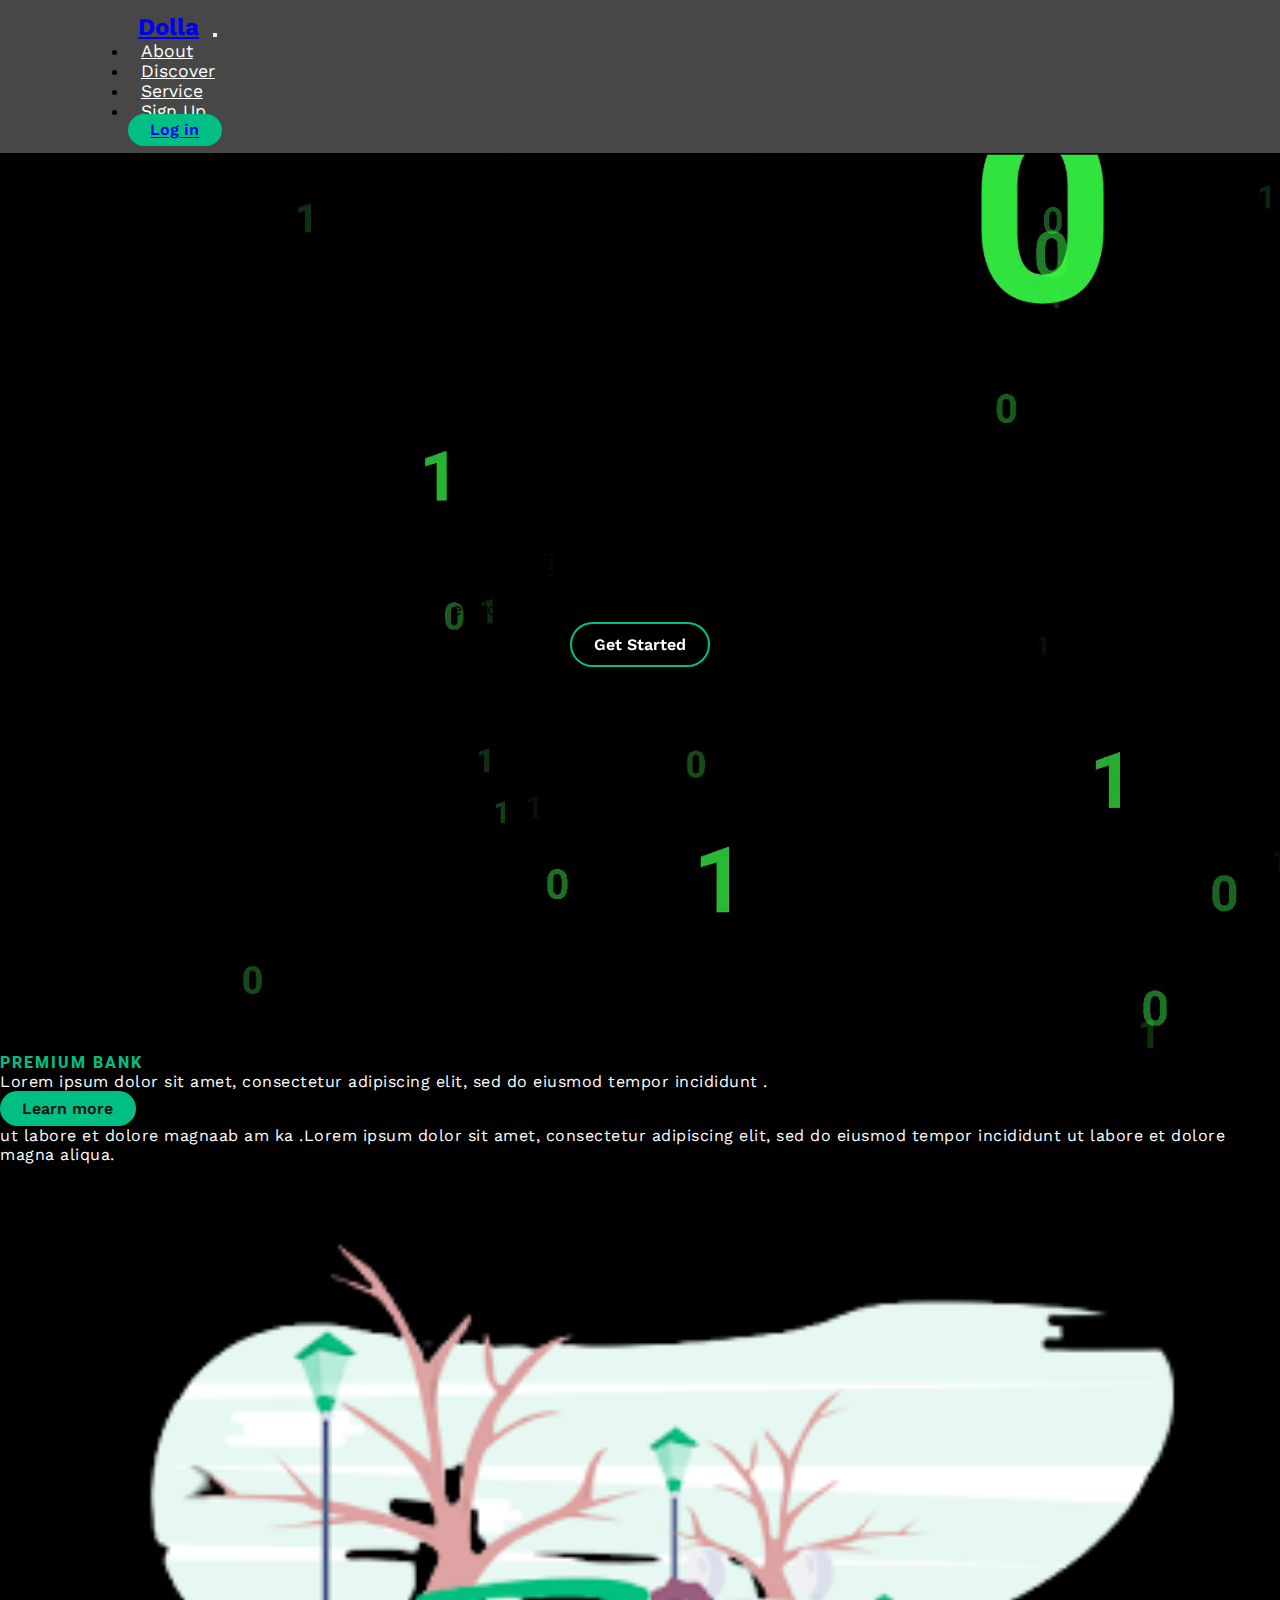
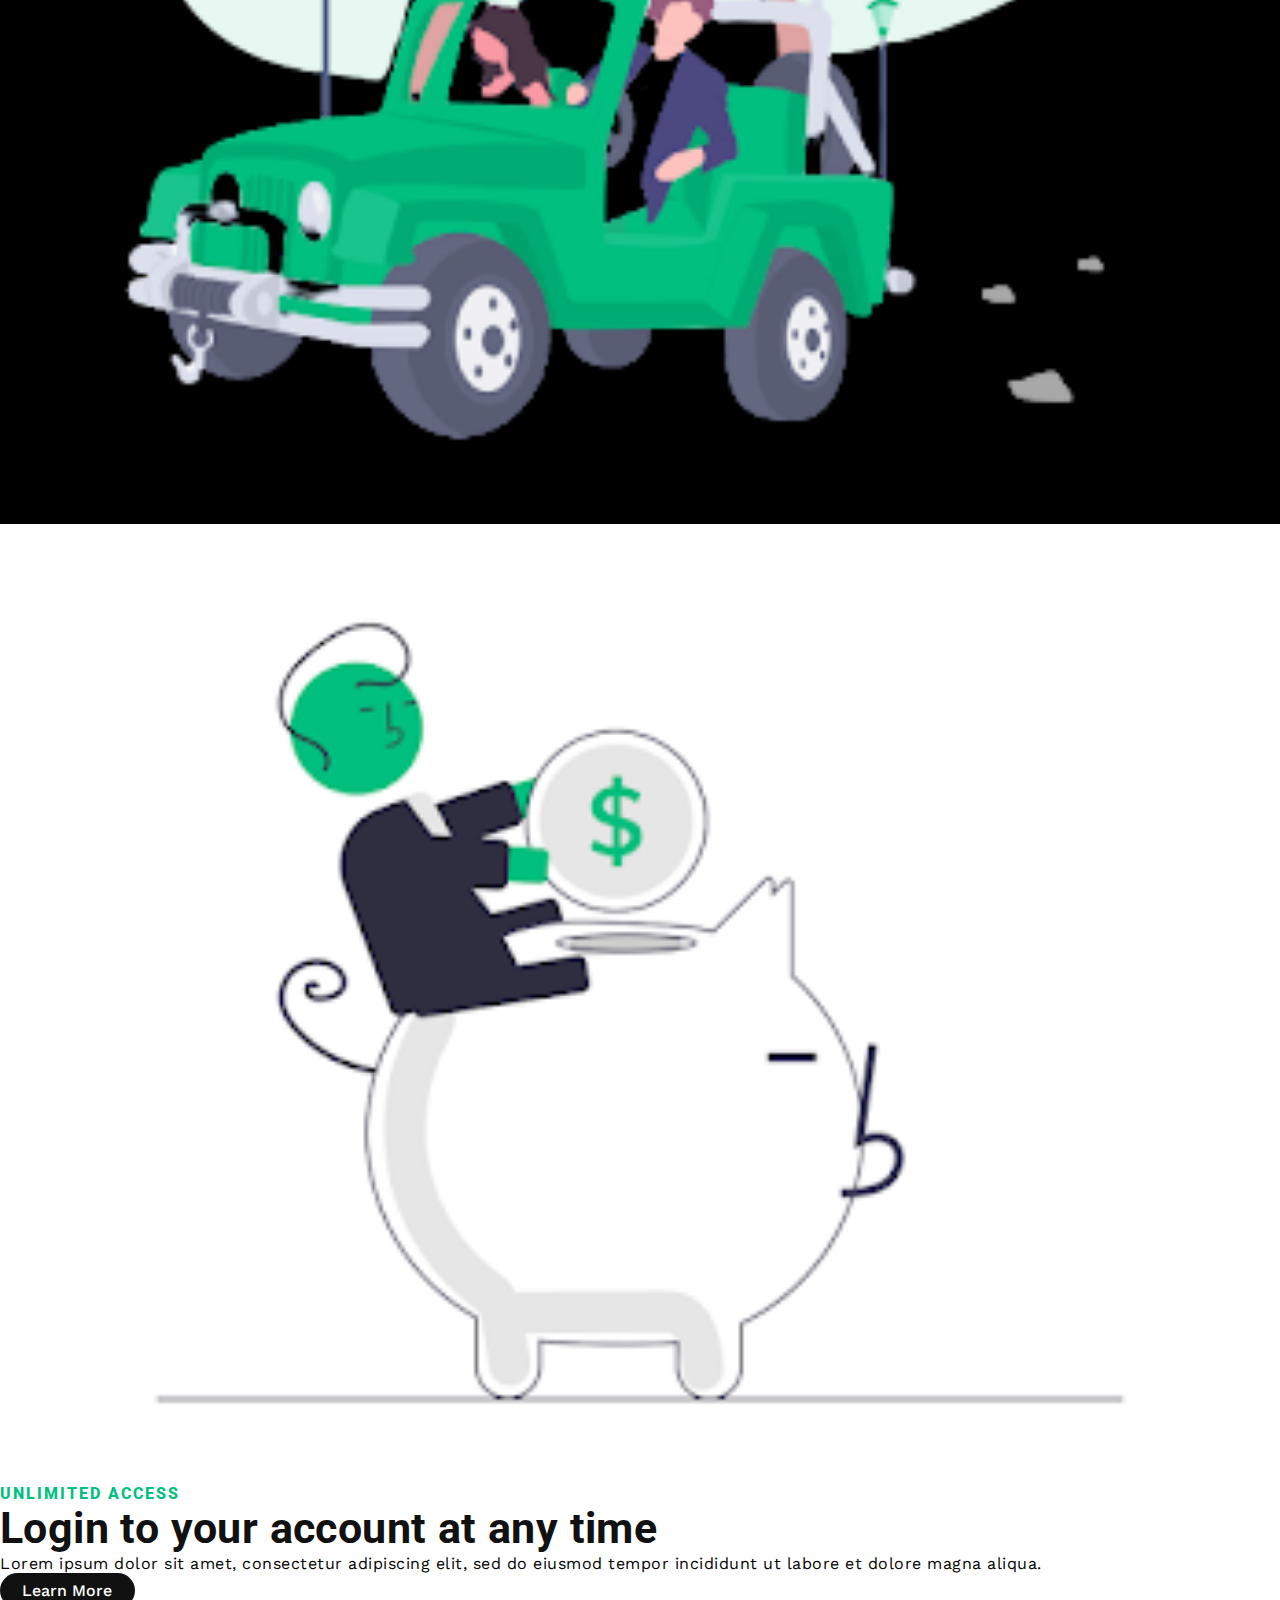
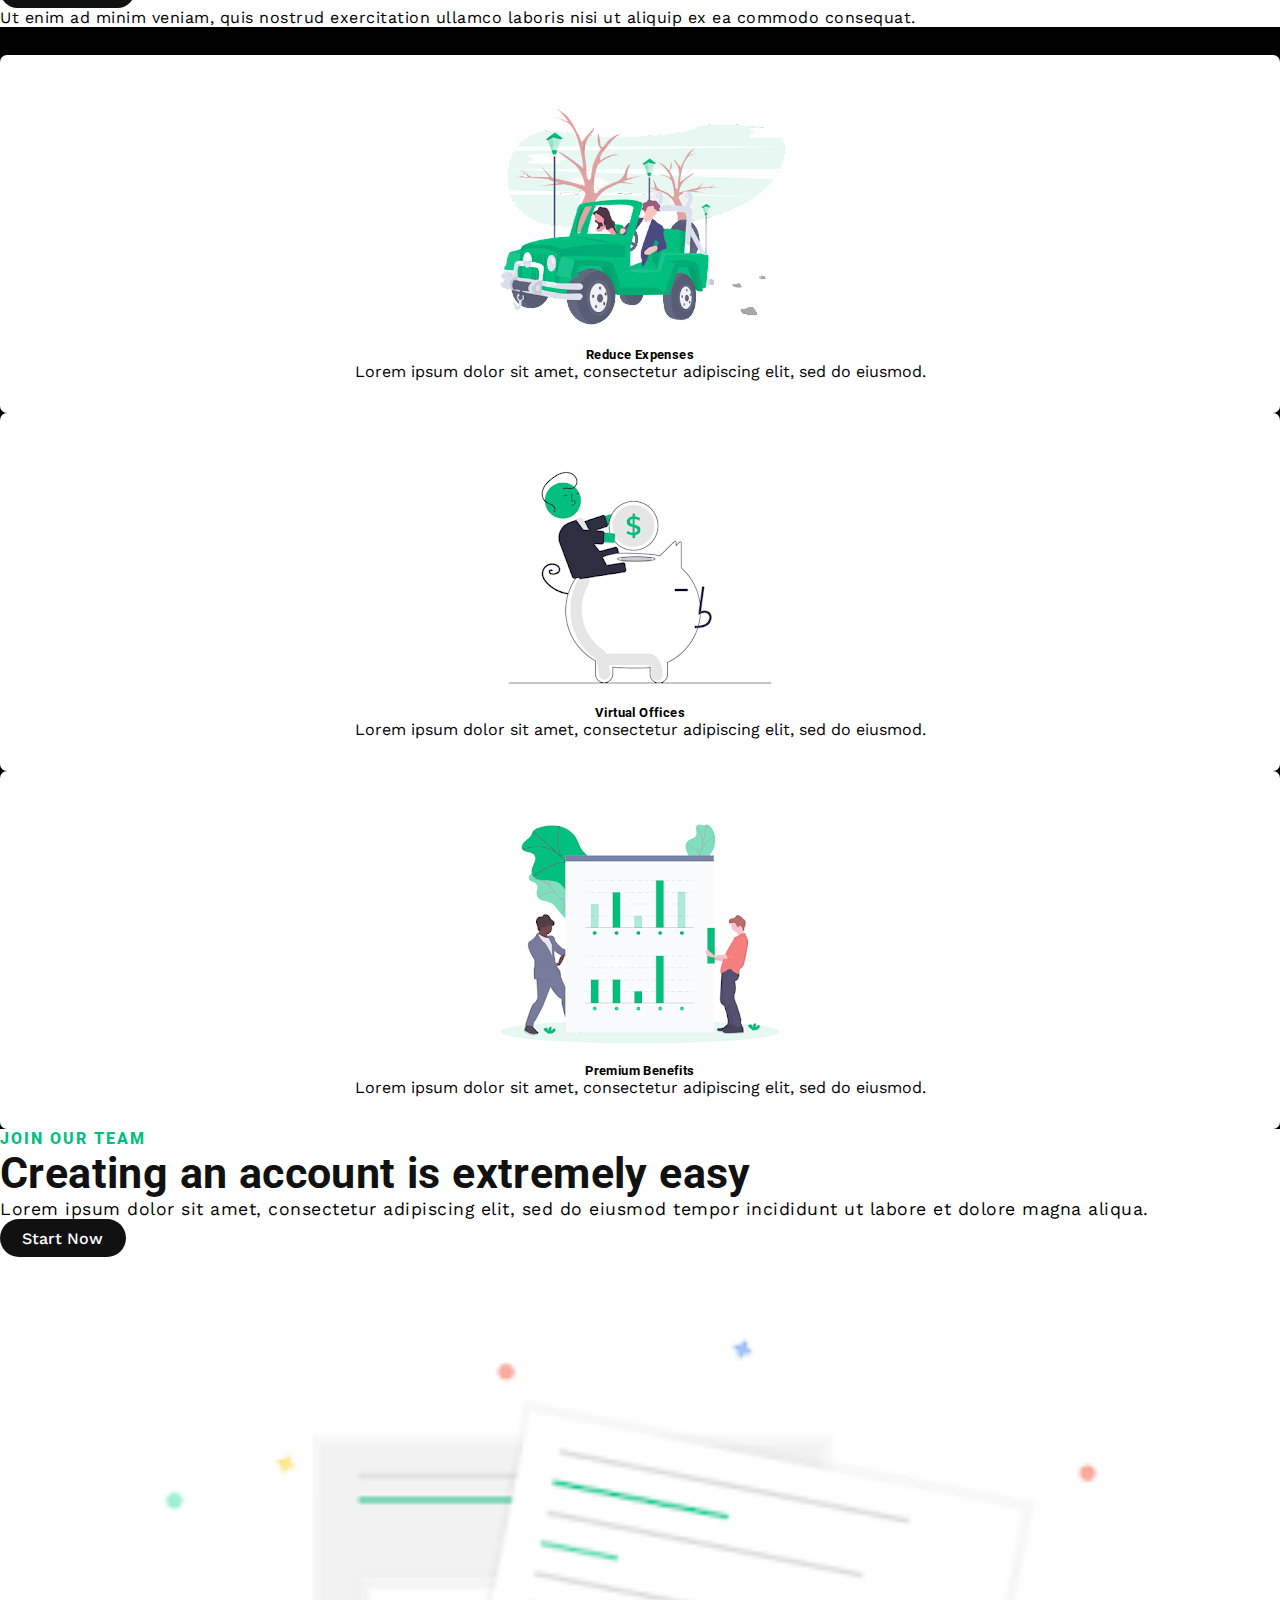
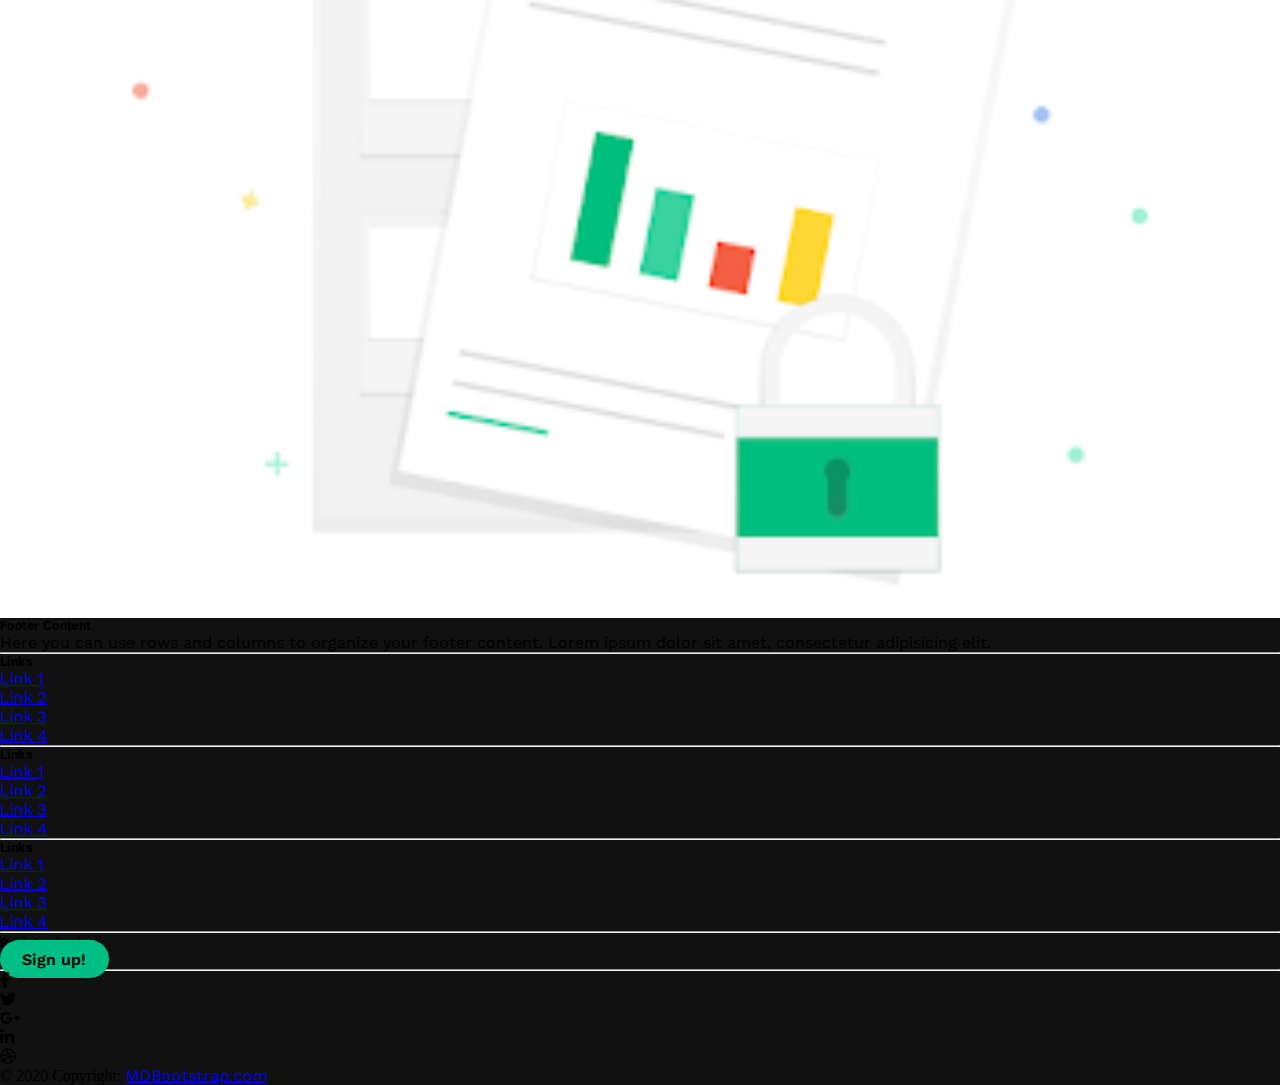
<file: index.html>
<!DOCTYPE html>
<html lang="en">
  <head>
    <meta charset="UTF-8">
    <meta name="viewport"content="width=device,initial-scale=1.0">
  <title>bootstrap-project 🙁</title>
  

  <!----Google Fonts cdn-->
<link rel="preconnect" href="https://fonts.googleapis.com">
<link rel="preconnect" href="https://fonts.gstatic.com" crossorigin>
<link href="https://fonts.googleapis.com/css2?family=Roboto&family=Work+Sans&display=swap" rel="stylesheet">
  
  <!----Font-awesome cdn-->
  <link rel="stylesheet" href="https://cdnjs.cloudflare.com/ajax/libs/font-awesome/5.15.4/css/all.min.css" integrity="sha512-1ycn6IcaQQ40/MKBW2W4Rhis/DbILU74C1vSrLJxCq57o941Ym01SwNsOMqvEBFlcgUa6xLiPY/NS5R+E6ztJQ==" crossorigin="anonymous" referrerpolicy="no-referrer" />
  
  
  <!-- Bootstrap CSS -->
  <link rel="stylesheet" href="https://cdn.jsdelivr.net/npm/bootstrap@4.5.3/dist/css/bootstrap.min.css" integrity="sha384-TX8t27EcRE3e/ihU7zmQxVncDAy5uIKz4rEkgIXeMed4M0jlfIDPvg6uqKI2xXr2" crossorigin="anonymous">
  

 <link href="Style.css" type="text/css" rel="Stylesheet">    
 </head>
 
 
 
 
 <body data-spy="scroll" data-target="#navbarSupportedContent">
   
   
 <!-- Header start from here-->
<header>
     <nav class="navbar navbar-expand-md navbar-dark fixed-top">
  <a class="navbar-brand" href="#">Dolla</a>
  <button class="navbar-toggler" type="button" data-toggle="collapse" data-target="#navbarSupportedContent" aria-controls="navbarSupportedContent" aria-expanded="false" aria-label="Toggle navigation">
    <span class="navbar-toggler-icon"></span>
  </button>

  <div class="collapse navbar-collapse" id="navbarSupportedContent">
    <ul class="navbar-nav mx-auto">
      <li class="nav-item">
       <a class="nav-link" href="#About">About </a>
      </li>
      <li class="nav-item">
       <a class="nav-link" href="#Discovery">Discover</a>
      </li>
      <li class="nav-item">
       <a class="nav-link" href="#Service">Service</a>
      </li>
      <li class="nav-item">
       <a class="nav-link" href="#Sign">Sign Up</a>
      </li>
    </ul>
       <a class="btn btn-success text-dark" href="log-in.html" type="submit">Log in
       </a>
  </div>
</nav>




<div class="mid ">
  <video autoplay=""muted="" loop="">
    <source class="embed-responsive" src="1.mp4" type="video/mp4">
  </video>
  <div class="hero text-center">
    <h2 class="text-light display-4 font-weight-bold text-center mx-auto">Virtual Banking Made Easy</h2>
    <p class="text-light text-center mx-auto">Lorem ipsum dolor sit amet, consectetur adipiscing elit, sed do eiusmod tempor incididunt ut labore et dolore magna aliqua.</p>
    <a href="#">Get Started</a>
  </div>
</div>


</header>

<!-- Header ends from here-->





<!-- Main Start from here-->
<main>
<section id="About" class="About py-5">
  <div class="row align-items-center container my-5 mx-auto">
    <div class="text col-lg-6 col-md-6 col-12 w-50 pt-5 pb-5">
      
       <h6>PREMIUM BANK</h6>
     <p> Lorem ipsum dolor sit amet, consectetur adipiscing elit, sed do eiusmod tempor incididunt .</p>
     <a class="mb-3" href="#demo" data-toggle="collapse">Learn more</a>
    <p id="demo"  class="collapse">
           ut labore et dolore magnaab am ka .Lorem ipsum dolor sit amet, consectetur adipiscing elit, sed do eiusmod tempor incididunt ut labore et dolore magna aliqua.
     </p>
    </div>
    <div class="img col-lg-6 col-md-6 col-12 w-50 pt-5 pb-5">
      <img class="image-fluid" src="1.png"alt="image">
    </div>
  </div>
</section>
   
<section id="Discovery" class="Discovery py-5">
  <div class="row align-items-center container my-5 mx-auto">
    <div class="img col-lg-6 col-md-6 col-12 w-50 pt-5 pb-5">
      <img class="image-fluid" src="2.png"alt="image"/>
    </div>
    <div class="text col-lg-6 col-md-6 col-12 w-50 pt-5 pb-5">
      <h6>UNLIMITED ACCESS</h6>
      <h2>Login to your account at any time</h2>
      <p>Lorem ipsum dolor sit amet, consectetur adipiscing elit, sed do eiusmod tempor incididunt ut labore et dolore magna aliqua.</p>
      <a class="mb-3" href="#demo1" data-toggle="collapse">Learn More</a>
      <p id="demo1" class="collapse">Ut enim ad minim veniam, quis nostrud exercitation ullamco laboris nisi ut aliquip ex ea commodo consequat.</p>
    </div>
  </div>
</section>

<section id="Service" class="Service py-5">
  <div class="col mx-auto align-items-center my-5">
    <div class="heading text-center pt-5">
    <h2 class="font-weight-bold pb-5 text-light">Our Service</h2>
  </div>
  <div class="row mx-auto justify-content-center align-items-center text-center container">
    
   <div class="one col-lg-3 col-md-3 col-12 m-3 w-25">
     <img class="image-fluid w-75" src="1.png" alt="picture"/>
     <h5 class="font-weight-bold pt-4">Reduce Expenses</h5>
     <p>Lorem ipsum dolor sit amet, consectetur adipiscing elit, sed do eiusmod.</p>
   </div>
   <div class="one col-lg-3 col-md-3 col-12 m-3 w-25">
     <img class="image-fluid w-75" src="2.png" alt="picture"/>
     <h5 class="font-weight-bold pt-4">Virtual Offices</h5>
     <p>Lorem ipsum dolor sit amet, consectetur adipiscing elit, sed do eiusmod.</p>
   </div>
   <div class="one col-lg-3 col-md-3 col-12 m-3 w-25">
     <img class="image-fluid w-75" src="3.png" alt="picture"/>
     <h5 class="font-weight-bold pt-4">Premium Benefits</h5>
     <p>Lorem ipsum dolor sit amet, consectetur adipiscing elit, sed do eiusmod.</p>
   </div>
  </div>
  </div>
</section>

<section id="Sign" class="Sign py-5">
  <div class="row align-items-center container my-5 mx-auto">
    <div class="text col-lg-6 col-md-6 col-12 w-50 pt-5 pb-5">
      <h6>JOIN OUR TEAM</h6>
      <h2>Creating an account is extremely easy</h2>
      <p>Lorem ipsum dolor sit amet, consectetur adipiscing elit, sed do eiusmod tempor incididunt ut labore et dolore magna aliqua.</p>
      <a href="Index-1.html">Start Now</a>
    </div>
    <div class="img col-lg-6 col-md-6 col-12 w-50 pt-5 pb-5">
      <img class="image-fluid" src="4.png"alt="image"/>
    </div>
  </div>
</section>
</main>
   
<!-- Main Start from here-->
   
   
   
   
   
   
   
   
   
   
   
   
   <!-- Footer -->
<footer class="page-footer font-small stylish-color-dark pt-4 text-light">

  <!-- Footer Links -->
  <div class="container text-center text-md-left">

    <!-- Grid row -->
    <div class="row">

      <!-- Grid column -->
      <div class="col-md-4 mx-auto">

        <!-- Content -->
        <h5 class="font-weight-bold text-uppercase mt-3 mb-4">Footer Content</h5>
        <p>Here you can use rows and columns to organize your footer content. Lorem ipsum dolor sit amet,
          consectetur
          adipisicing elit.</p>

      </div>
      <!-- Grid column -->

      <hr class="clearfix w-100 d-md-none">

      <!-- Grid column -->
      <div class="col-md-2 mx-auto">

        <!-- Links -->
        <h5 class="font-weight-bold text-uppercase mt-3 mb-4">Links</h5>

        <ul class="list-unstyled">
          <li>
            <a href="#!">Link 1</a>
          </li>
          <li>
            <a href="#!">Link 2</a>
          </li>
          <li>
            <a href="#!">Link 3</a>
          </li>
          <li>
            <a href="#!">Link 4</a>
          </li>
        </ul>

      </div>
      <!-- Grid column -->

      <hr class="clearfix w-100 d-md-none">

      <!-- Grid column -->
      <div class="col-md-2 mx-auto">

        <!-- Links -->
        <h5 class="font-weight-bold text-uppercase mt-3 mb-4">Links</h5>

        <ul class="list-unstyled">
          <li>
            <a href="#!">Link 1</a>
          </li>
          <li>
            <a href="#!">Link 2</a>
          </li>
          <li>
            <a href="#!">Link 3</a>
          </li>
          <li>
            <a href="#!">Link 4</a>
          </li>
        </ul>

      </div>
      <!-- Grid column -->

      <hr class="clearfix w-100 d-md-none">

      <!-- Grid column -->
      <div class="col-md-2 mx-auto">

        <!-- Links -->
        <h5 class="font-weight-bold text-uppercase mt-3 mb-4">Links</h5>

        <ul class="list-unstyled">
          <li>
            <a href="#!">Link 1</a>
          </li>
          <li>
            <a href="#!">Link 2</a>
          </li>
          <li>
            <a href="#!">Link 3</a>
          </li>
          <li>
            <a href="#!">Link 4</a>
          </li>
        </ul>

      </div>
      <!-- Grid column -->

    </div>
    <!-- Grid row -->

  </div>
  <!-- Footer Links -->

  <hr>

  <!-- Call to action -->
  <ul class="list-unstyled list-inline text-center py-2">
    <li class="list-inline-item">
      <h5 class="mb-1">Register for free</h5>
    </li>
    <li class="list-inline-item">
      <a href="Index-1.html" class="">Sign up!</a>
    </li>
  </ul>
  <!-- Call to action -->

  <hr>

  <!-- Social buttons -->
  <ul class="list-unstyled list-inline text-center">
    <li class="list-inline-item">
      <a class="btn-floating btn-fb mx-1">
        <i class="fab fa-facebook-f"> </i>
      </a>
    </li>
    <li class="list-inline-item">
      <a class="btn-floating btn-tw mx-1">
        <i class="fab fa-twitter"> </i>
      </a>
    </li>
    <li class="list-inline-item">
      <a class="btn-floating btn-gplus mx-1">
        <i class="fab fa-google-plus-g"> </i>
      </a>
    </li>
    <li class="list-inline-item">
      <a class="btn-floating btn-li mx-1">
        <i class="fab fa-linkedin-in"> </i>
      </a>
    </li>
    <li class="list-inline-item">
      <a class="btn-floating btn-dribbble mx-1">
        <i class="fab fa-dribbble"> </i>
      </a>
    </li>
  </ul>
  <!-- Social buttons -->

  <!-- Copyright -->
  <div class="footer-copyright text-center py-3">© 2020 Copyright:
    <a href="https://mdbootstrap.com/"> MDBootstrap.com</a>
  </div>
  <!-- Copyright -->

</footer>
<!-- Footer -->







   
<!--jQuery, Popper.js, and Bootstrap JS-->
  <script src="https://code.jquery.com/jquery-3.5.1.slim.min.js" integrity="sha384-DfXdz2htPH0lsSSs5nCTpuj/zy4C+OGpamoFVy38MVBnE+IbbVYUew+OrCXaRkfj" crossorigin="anonymous"></script>
<script src="https://cdn.jsdelivr.net/npm/popper.js@1.16.1/dist/umd/popper.min.js" integrity="sha384-9/reFTGAW83EW2RDu2S0VKaIzap3H66lZH81PoYlFhbGU+6BZp6G7niu735Sk7lN" crossorigin="anonymous"></script>
<script src="https://cdn.jsdelivr.net/npm/bootstrap@4.5.3/dist/js/bootstrap.min.js" integrity="sha384-w1Q4orYjBQndcko6MimVbzY0tgp4pWB4lZ7lr30WKz0vr/aWKhXdBNmNb5D92v7s" crossorigin="anonymous"></script>
</body>
</html>
</file>
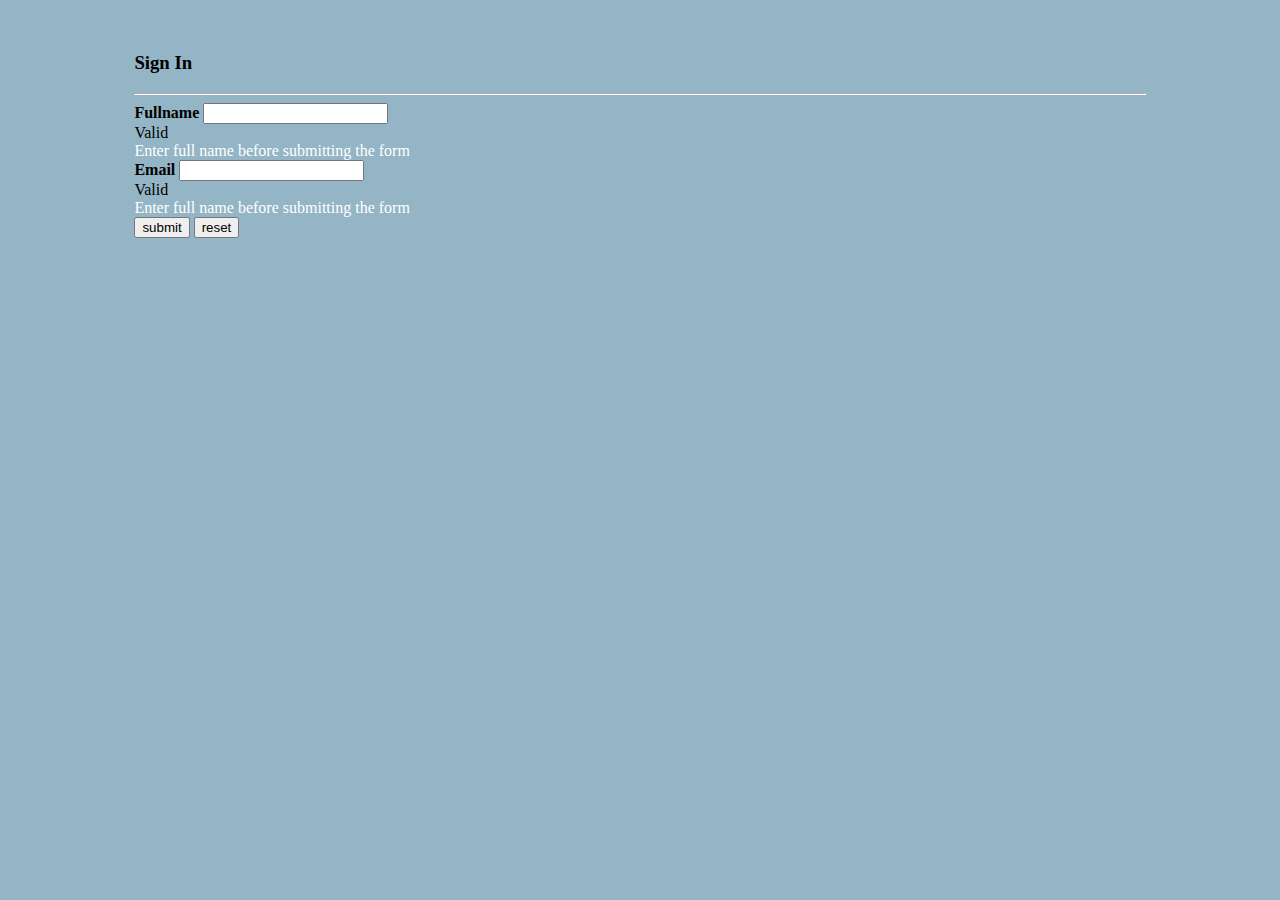
<file: Index-1.html>
<!DOCTYPE html>
<html lang="en">
  <head>
    <meta charset="UTF-8">
    <meta name="viewport"content="width=device,initial-scale=1.0">
  <title>Bootstrap Setting </title>
  

  <!----Google Fonts cdn-->
<link rel="preconnect" href="https://fonts.googleapis.com">
<link rel="preconnect" href="https://fonts.gstatic.com" crossorigin>
<link href="https://fonts.googleapis.com/css2?family=Roboto&family=Work+Sans&display=swap" rel="stylesheet">
  
  <!----Font-awesome cdn-->
  <link rel="stylesheet" href="https://cdnjs.cloudflare.com/ajax/libs/font-awesome/5.15.4/css/all.min.css" integrity="sha512-1ycn6IcaQQ40/MKBW2W4Rhis/DbILU74C1vSrLJxCq57o941Ym01SwNsOMqvEBFlcgUa6xLiPY/NS5R+E6ztJQ==" crossorigin="anonymous" referrerpolicy="no-referrer" />
  
  
  <!-- Bootstrap CSS -->
  <link rel="stylesheet" href="https://cdn.jsdelivr.net/npm/bootstrap@4.5.3/dist/css/bootstrap.min.css" integrity="sha384-TX8t27EcRE3e/ihU7zmQxVncDAy5uIKz4rEkgIXeMed4M0jlfIDPvg6uqKI2xXr2" crossorigin="anonymous">
  

 <link href="Style-1.css" type="text/css" rel="Stylesheet">    
 </head>
 <body>




<!---- Contact Section start here-->
<section id="contact">
   <div class="section-title text-center">
     <h3 class="font-weight-bolder text-light">Sign In</h3>
     <hr class="hr-style" style="border-color:white">
   </div>
   <div class="row">
     <div class="col-lg-12">
       <form action="mailto: mahmodulshahin665@gmail.com" method="post" enctype="text/plain" class="was-validated">
         
         <div class="form-group mb-1">
           <label for="fullname">Fullname</label>
           <input type="text" class="form-control" name="fullname" required=""/>
           <div class="valid-feedback">Valid</div>
           <div class="invalid-feedback"style="color:white">Enter full name before submitting the form</div>
         </div>
         
         <div class="form-group mb-1">
           <label for="email">Email</label>
           <input type="email" class="form-control" name="email" required=""/>
           <div class="valid-feedback">Valid</div>
           <div class="invalid-feedback"style="color:white">Enter full name before submitting the form</div>
         </div>
         
         
         <div class="form-group text-center mb-1">
           <input type="submit" class="btn btn-primary mr-3 m-1" value="submit">
           <input type="reset" class="btn btn-primary m-1" value="reset">
         </div>
         
         
       </form>
     </div>
   </div>
</section>
<!---- Contact Section start here-->





<!--jQuery, Popper.js, and Bootstrap JS-->
  <script src="https://code.jquery.com/jquery-3.5.1.slim.min.js" integrity="sha384-DfXdz2htPH0lsSSs5nCTpuj/zy4C+OGpamoFVy38MVBnE+IbbVYUew+OrCXaRkfj" crossorigin="anonymous"></script>
<script src="https://cdn.jsdelivr.net/npm/popper.js@1.16.1/dist/umd/popper.min.js" integrity="sha384-9/reFTGAW83EW2RDu2S0VKaIzap3H66lZH81PoYlFhbGU+6BZp6G7niu735Sk7lN" crossorigin="anonymous"></script>
<script src="https://cdn.jsdelivr.net/npm/bootstrap@4.5.3/dist/js/bootstrap.min.js" integrity="sha384-w1Q4orYjBQndcko6MimVbzY0tgp4pWB4lZ7lr30WKz0vr/aWKhXdBNmNb5D92v7s" crossorigin="anonymous"></script>
</body>
</html>
</file>
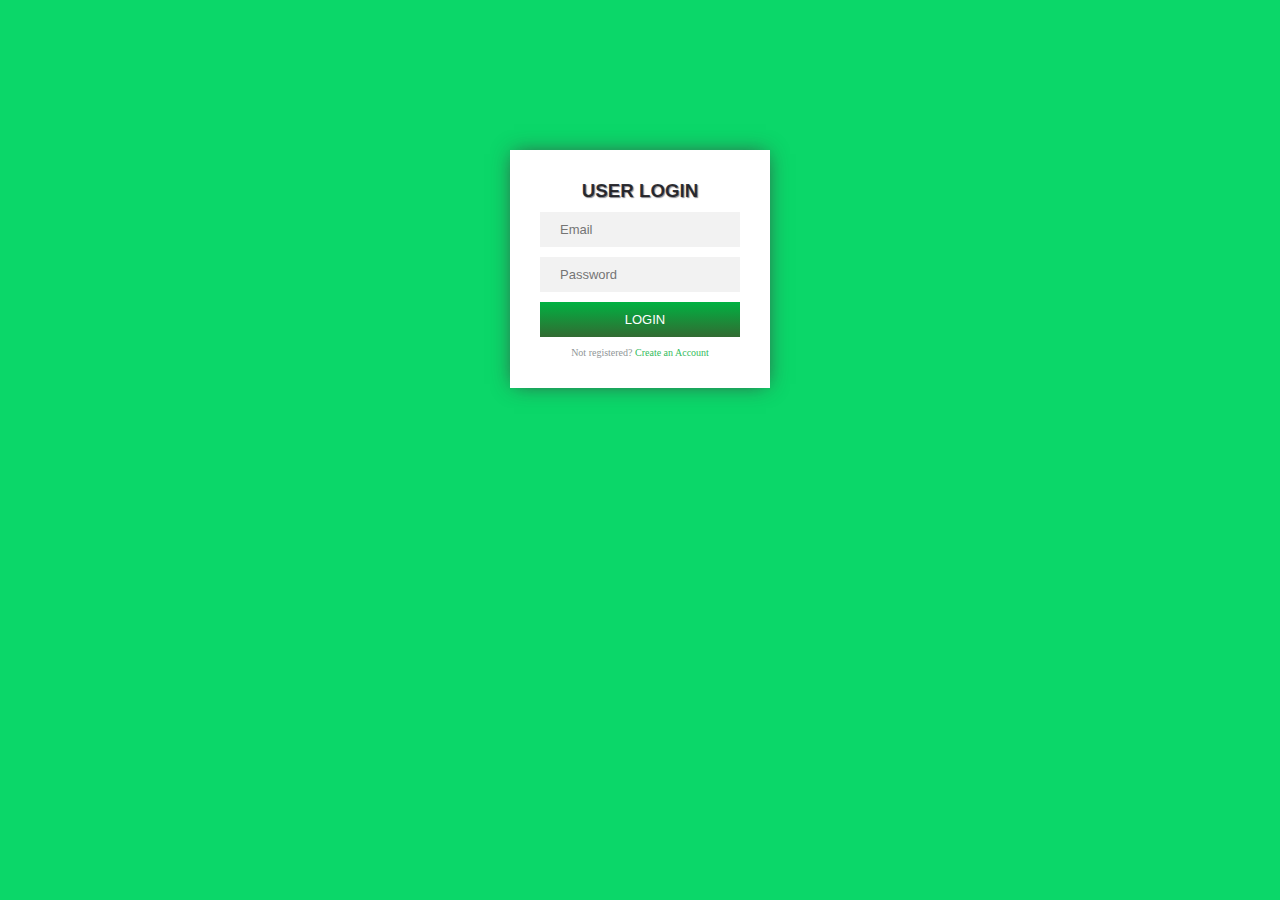
<file: log-in.html>
<html>
<head>
     <title>Stylish login form with CSS</title>  
<link href="log-in.css" type="text/css"rel="stylesheet"/>
</head>
<body>
  
 <div class=loginbox>
     <h3>User Login </h3>
   
 <input type="email" placeholder="Email" />
 <input type="password" placeholder="Password" />  
 <input class="rr" type="submit" value="LOGIN"/>
   
   <div class="register">
     
    <span>Not registered?</span> 
    <a href="Index-1.html"target="_blank"> Create an Account </a> 
     
   </div>
    
   
 </div>
  </body>
  </html>
</file>
<file: Style.css>
*,*::before, *::after{
  padding: 0;
  margin: 0;
  box-sizing: border-box;
  
}
h1,h2,h3,h4,h5,h6{
  font-family: 'Roboto', sans-serif;
  letter-spacing: 0.4px;
}
p,a{
  font-family: 'Work Sans', sans-serif;
}
html{
  scroll-behavior: smooth;
}
.navbar{
  background: #474747;
  padding: 1% 10%;
  z-index: 1000;
}
.navbar .navbar-brand{
  font-size: 1.5rem;
  font-weight: 700;
  padding: 10px;
}

.nav-item .nav-link{
  color: white;
  font-size: 1.1rem;
  padding: 0 0.8rem;
  transition: 0.3s;
}
.nav-item .nav-link:hover{
  
}
.nav-item .nav-link:active{
  
}
#navbarSupportedContent > a {
  background: #00BF85;
  font-weight: 600;
  padding: 0.4rem 1.4rem;
  border-radius: 30px;
}
.mid{
  width: 100%;
  min-height: 100vh;
  overflow: hidden;
  display: flex;
  flex-direction: column;
  justify-content: center;
  align-items: center;
  text-align: center;
  position:relative;
}
.mid video{
  width: 100%;
  min-height: 100vh;
  pointer-events:none;
  object-fit: cover;
}
.mid .hero{
  position: absolute;
}
.mid .hero h2{
  width: 95%;'
}
.mid .hero p{
  width: 55%;
  font-size: 1.1rem;
  letter-spacing: 0.2px;
  padding-bottom: 1rem;

}
.mid .hero a {
  padding: 0.7rem 1.4rem;
  color: white;
  font-weight: 600;
  border: 2px solid #00BF85;
  border-radius: 30px;
  text-decoration: none;
  transition: 0.2s;
}
.mid .hero a:hover {
  background:#00BF85 ;
  color: black;
  padding: 0.7rem 1.6rem;
}


/*About section start here*/
.About{
  background-color: #000;
}
.About .text{
  display: flex;
  flex-direction:column;
  justify-content: flex-start;
  align-items: flex-start;
  margin: auto;
}
.About img{
  width: 100%;
}
.About .text h6{
  color: #00BF7F;
  font-weight: 800;
  font-size: 1rem;
  letter-spacing: 2px;
}
.About .text h2{
  color: #f7f5f4;
  font-weight: 700;
  font-size: 2.7rem;
}
.About .text p{
  color: white;
  font-size: 1rem;
  letter-spacing: 0.5px;
}
.About .text a{
  background: #00BF85;
  font-weight: 600;
  padding: 0.5rem 1.4rem;
  border-radius: 30px;
  text-decoration: none;
  color: #111;
}
.About .text a:hover{
  background: white;
  color: black;
}
/*About section ends here*/

/*Discovery section starts from here*/
.Discovery{
 
}
.Discovery .text{
  display: flex;
  flex-direction:column;
  justify-content: flex-start;
  align-items: flex-start;
  margin: auto;
}
.Discovery img{
  width: 100%;
}
.Discovery .text h6{
  color: #00BF7F;
  font-weight: 800;
  font-size: 1rem;
  letter-spacing: 2px;
}
.Discovery .text h2{
  color:#111;
  font-weight: 700;
  font-size: 2.7rem;
}
.Discovery .text p{
  font-weight: 400;
  font-size: 1rem;
  letter-spacing: 0.5px;
}
.Discovery .text a{
  background: #111;
  font-weight: 500;
  padding: 0.5rem 1.4rem;
  border-radius: 30px;
  text-decoration: none;
  color:#fff;
}
.Discovery .text a:hover{
  background: none;
  border: 2px solid #111;
  color: black;
}
/*Discovery section ends here*/

/*Service section Stat here*/
.Service{
  background-color: #000000;
}
.Service .one{
  background-color: #fff;
  display: flex;
  flex-direction: column;
  justify-content: center;
  align-items: center;
  text-align: center;
  padding: 2rem 1.5rem;
  border-radius: 7px;
  transition: 0.2s;
}
.Service .one:hover{
  transform: scale(1.1);
}
/*Service section ends here*/

/*Sign section start here*/
.Sign{
 
}
.Sign .text{
  display: flex;
  flex-direction:column;
  justify-content: flex-start;
  align-items: flex-start;
  margin: auto;
}
.Sign img{
  width: 100%;
}
.Sign .text h6{
  color: #00BF7F;
  font-weight: 800;
  font-size: 1rem;
  letter-spacing: 2px;
}
.Sign .text h2{
  color: #111;
  font-weight: 700;
  font-size: 2.7rem;
}
.Sign .text p{
  font-weight: 400;
  font-size: 1.1rem;
  letter-spacing: 0.5px;
}
.Sign .text a{
  background: #111;
  font-weight: 500;
  padding: 0.6rem 1.4rem;
  border-radius: 30px;
  text-decoration: none;
  color: #fff;
}
.Sign .text a:hover{
  background: none;
  border: 2px solid #111;
  color: black;
  padding: 0.6rem 1.6rem;
}
/*Sign section ends here*/


/*Footer start from here*/
body > footer {
  background-color: #111!important;
}
body > footer > ul.list-unstyled.list-inline.text-center.py-2 > li:nth-child(2) > a{
  background: #00BF85;
  font-weight: 600;
  padding: 0.6rem 1.4rem;
  border-radius: 30px;
  border:none;
  color: black;
  text-decoration: none;
}
body > footer > ul.list-unstyled.list-inline.text-center.py-2 > li:nth-child(2) > a:hover{
  background: none;
  border: 2px solid #00BF85;
  color: white;
  padding: 0.6rem 1.6rem;
}

/*Footer ends from here*/

@media screen and (max-width:768px){
    .nav-item .nav-link{
       margin-bottom: 10px;
    }
    .mid .hero h2{
      font-size: 2.5rem;
       }
    .mid .hero p {
      font-size: 1rem;
       }
    .mid .hero a {
      font-size: 0.9rem;
       }
}
</file>
<file: Style-1.css>
body{
  background: #93B5C6;
}




/*Contact Section start here*/
#contact{
  padding: 2% 10%;
  padding-bottom: 20px;
  
 
}
.form-group label{
  margin-bottom: 0;
  font-weight: bold;
}

/*Contact section ends here*/
</file>
<file: log-in.css>
body{background:#0bd769;}

.loginbox{
    background: white;
    width:200px;
    padding: 30px;
    margin: auto;
    margin-top: 150px;
    box-shadow: 0px 0px 20px -4px rgba(62,62,65,0.948);
}
.loginbox input {
  width:100%;
  display: block;
  padding: 10px;
  background: #f2f2f2 ;
  margin-bottom: 10px;
  border: none;
  padding-left: 20px;
  font-size: 13px;
}
.rr{ 
  background:linear-gradient(#00b242,#326b32) !important;
  color: white}
  
.rr:hover{ 
  background:linear-gradient(#326b32,    
  #00b242) !important;
  color: white;
  cursor: pointer;
  }
  

.register {
  font-size: 10px;
  text-align: center;
}
.register span {
    color:#909697;
  
}
.register a {
  color:#35bc5e;
  text-decoration: none;

  
}
.loginbox h3{
    text-align: center;
    margin:0px;
    margin-bottom:10px;
    font-family:Arial;
    text-transform: uppercase;
    color:rgba(23,23,28,0.873);
    text-shadow: 1px 1px 1px rgba(111,111,118,0.825);
 }
</file>
